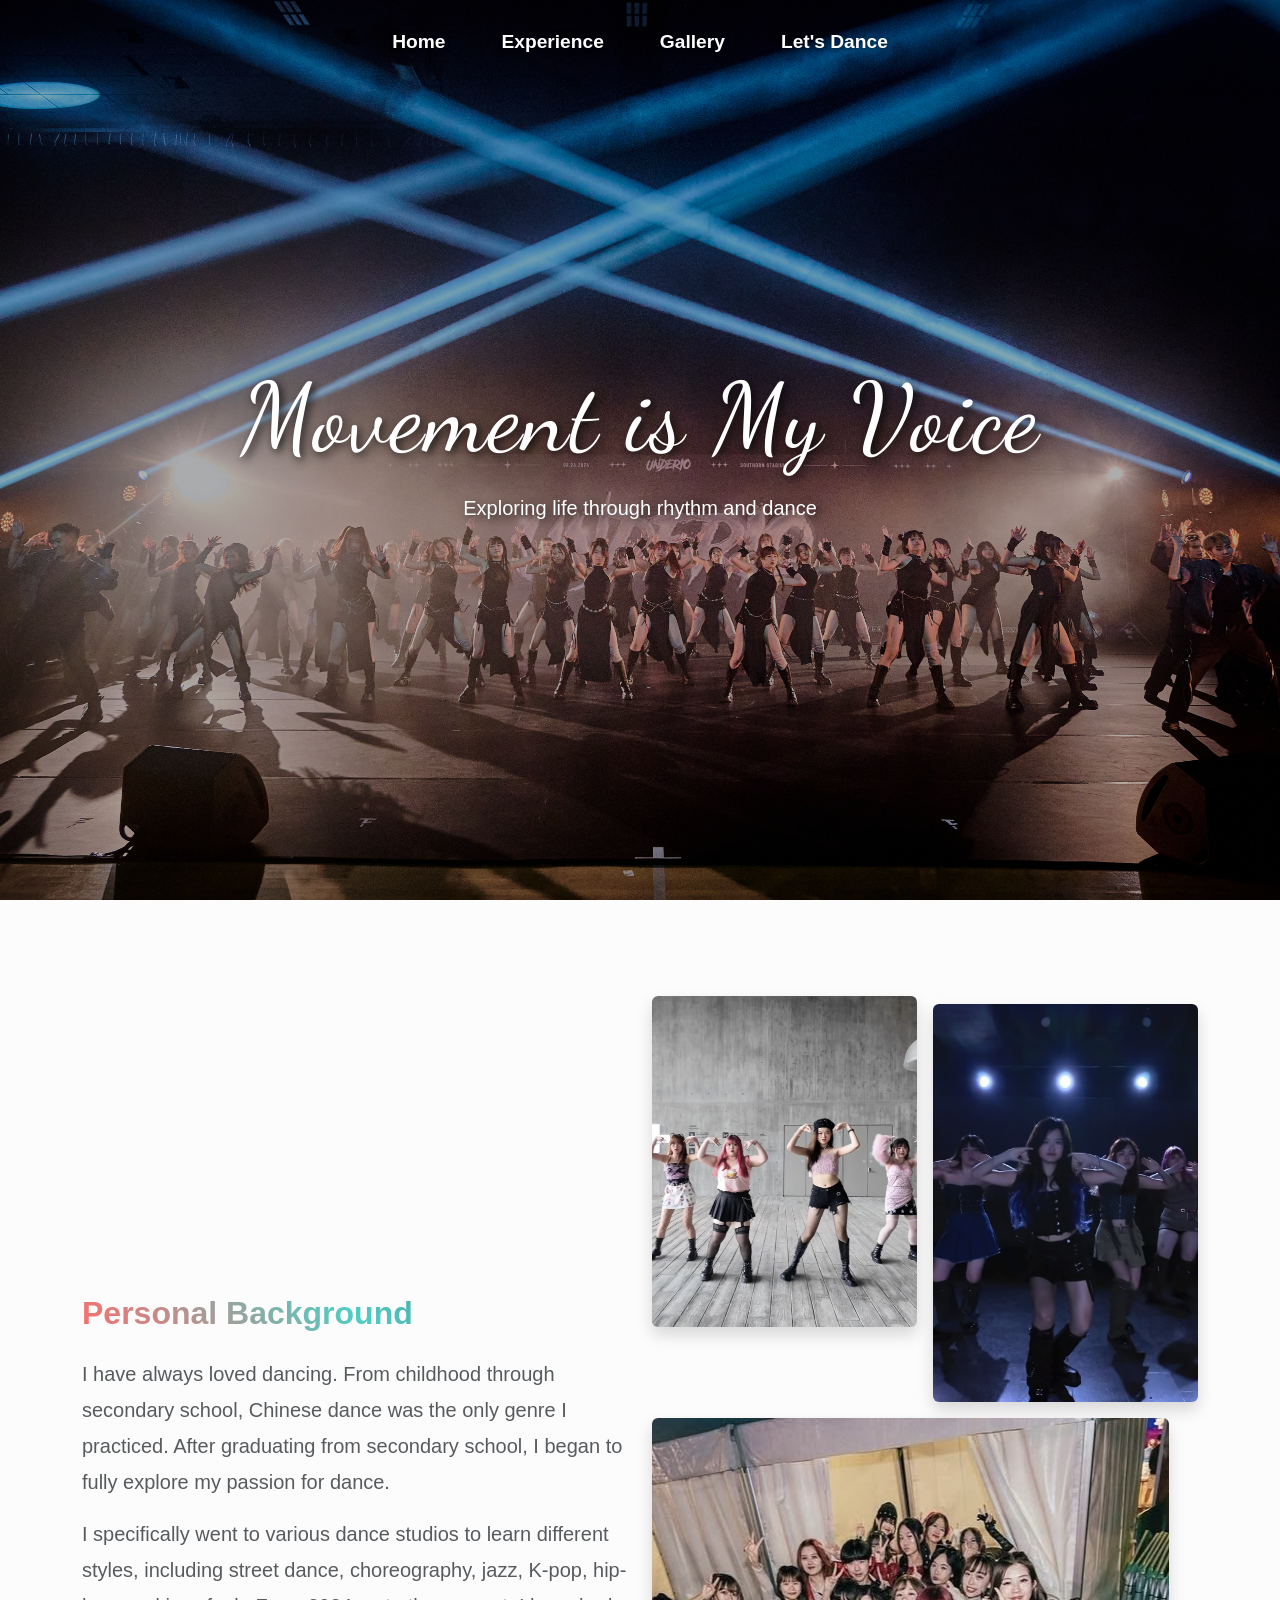
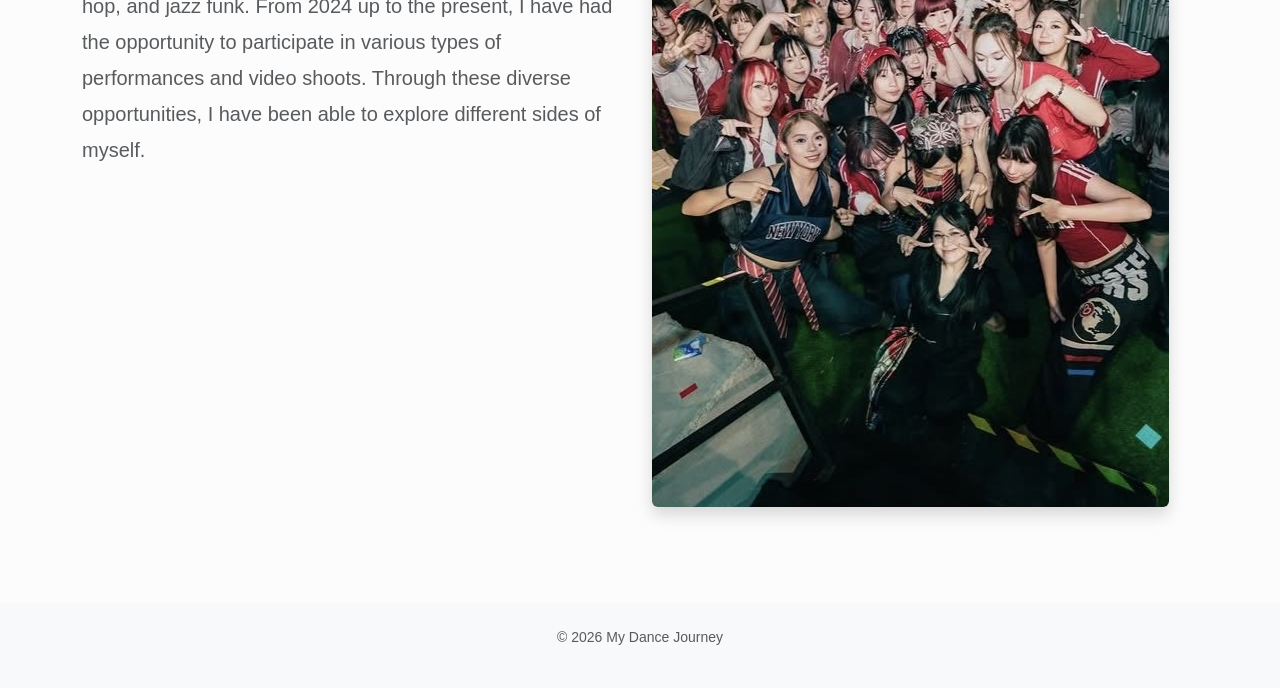
<file: index.html>
<!DOCTYPE html>
<html lang="en">
<head>
    <meta charset="UTF-8">
    <meta name="viewport" content="width=device-width, initial-scale=1.0">
    <title>My Dance Journey - Home</title>
    
    <link href="https://cdn.jsdelivr.net/npm/bootstrap@5.3.0/dist/css/bootstrap.min.css" rel="stylesheet">
    
    <link href="https://fonts.googleapis.com/css2?family=Dancing+Script:wght@700&display=swap" rel="stylesheet">
    
    <link rel="stylesheet" href="styles.css">
</head>
<body>

    <nav class="navbar navbar-expand-lg navbar-dark fixed-top custom-navbar">
        <div class="container-fluid">
            <button class="navbar-toggler" type="button" data-bs-toggle="collapse" data-bs-target="#navbarNav">
                <span class="navbar-toggler-icon"></span>
            </button>
            <div class="collapse navbar-collapse justify-content-center" id="navbarNav">
                <ul class="navbar-nav">
                    <li class="nav-item">
                        <a class="nav-link active" href="index.html">Home</a>
                    </li>
                    <li class="nav-item">
                        <a class="nav-link" href="experience.html">Experience</a>
                    </li>
                    <li class="nav-item">
                        <a class="nav-link" href="gallery.html">Gallery</a>
                    </li>
                    <li class="nav-item">
                        <a class="nav-link" href="letsdance.html">Let's Dance</a>
                    </li>
                </ul>
            </div>
        </div>
    </nav>

    <header class="hero-section d-flex align-items-center justify-content-center text-center">
        <div class="hero-content">
            <h1 class="display-1 slogan-font text-white shadow-text">Movement is My Voice</h1>
            <p class="lead text-white shadow-text mt-3">Exploring life through rhythm and dance</p>
        </div>
    </header>

    <section class="container py-5 my-5">
        <div class="row align-items-center">
            <div class="col-lg-6 mb-4">
                <h2 class="colorful-heading mb-4">Personal Background</h2>
                <p class="fs-5 text-muted line-height-large">
                    I have always loved dancing. From childhood through secondary school, Chinese dance was the only genre I practiced. After graduating from secondary school, I began to fully explore my passion for dance. 
                </p>
                <p class="fs-5 text-muted line-height-large">
                    I specifically went to various dance studios to learn different styles, including street dance, choreography, jazz, K-pop, hip-hop, and jazz funk. From 2024 up to the present, I have had the opportunity to participate in various types of performances and video shoots. Through these diverse opportunities, I have been able to explore different sides of myself.
                </p>
            </div>
            
            <div class="col-lg-6">
                <div class="row g-3">
                    <div class="col-6">
                        <img src="images/Kpop dance cover_.jpg" alt="Dancing silhouette" class="img-fluid rounded shadow hover-zoom">
                    </div>
                    <div class="col-6 mt-4">
                        <img src="images/Kpop dance cover_(1).jpg" alt="Street dance" class="img-fluid rounded shadow hover-zoom">
                    </div>
                    <div class="col-12">
                        <img src="images/InOut Dance Showcase x AIA Carnival 2026 16_2(1).jpg" alt="Dance performance" class="img-fluid rounded shadow hover-zoom">
                    </div>
                </div>
            </div>
        </div>
    </section>

    <footer class="text-center py-4 bg-light">
        <p class="text-muted small">&copy; 2026 My Dance Journey</p>
    </footer>

    <script src="https://cdn.jsdelivr.net/npm/bootstrap@5.3.0/dist/js/bootstrap.bundle.min.js"></script>
</body>
</html>
</file>
<file: styles.css>
/* General Settings */
body {
    font-family: 'Segoe UI', Tahoma, Geneva, Verdana, sans-serif;
    background-color: #fcfcfc;
}

/* Navbar */
.custom-navbar {
    background-color: transparent; 
    transition: background-color 0.4s ease;
    padding: 20px 0;
}

.custom-navbar .nav-link {
    color: white !important;
    font-weight: 600;
    font-size: 1.2rem;
    margin: 0 20px; /* Space between centered items */
    text-shadow: 1px 1px 4px rgba(0,0,0,0.5); /* Helps visibility on bright images */
}

.custom-navbar .nav-link:hover {
    color: #4ecdc4 !important; 
}

/* Hero Section */
.hero-section {
    height: 100vh; 
    background-image: linear-gradient(rgba(0, 0, 0, 0.3), rgba(0, 0, 0, 0.3)), 
                      url('images/UNDER10 Showcase 2024 24_8.jpg');
    background-size: cover;
    background-position: center;
}

/* Handwritten Slogan */
.slogan-font {
    font-family: 'Dancing Script', cursive;
    font-size: 6rem !important;
    letter-spacing: 2px;
}

.shadow-text {
    text-shadow: 3px 3px 10px rgba(0, 0, 0, 0.8);
}

/* Colorful Text for Headings */
.colorful-heading {
    background: linear-gradient(45deg, #ff6b6b, #4ecdc4, #556270);
    -webkit-background-clip: text;
    -webkit-text-fill-color: transparent;
    font-weight: bold;
}

/* Typography tweaks */
.line-height-large {
    line-height: 1.8;
}

/* Image Hover Animation */
.hover-zoom {
    transition: transform 0.3s ease-in-out;
}

.hover-zoom:hover {
    transform: scale(1.03);
}

/* Styling for the Experience Page Header */
.experience-hero {
    height: 50vh; /* Shorter than home page hero */
    background-image: linear-gradient(rgba(0, 0, 0, 0.4), rgba(0, 0, 0, 0.4)), 
                      url('images/UNDER10 Showcase 2024 24_8(1).jpg');
    background-size: cover;
    background-position: center;
    margin-bottom: 50px;
}

/* Ensure all experience images have a consistent height/look */
.experience-img {
    width: 100%;
    height: 350px;
    object-fit: cover;
    transition: transform 0.3s ease;
}

.experience-img:hover {
    transform: scale(1.02);
}

/* Spacing and Typography for Content */
.colorful-heading {
    font-size: 2rem;
    margin-bottom: 15px;
}

@media (max-width: 767px) {
    .order-2 { order: 2 !important; }
    .order-1 { order: 1 !important; }
}

/* --- Gallery Styles  --- */

.gallery-hero {
    height: 50vh;
    background-image: linear-gradient(rgba(0, 0, 0, 0.5), rgba(0, 0, 0, 0.5)), 
                      url('images/UNDER10 Showcase 2025 6_9(2).jpg');
    background-size: cover;
    background-position: center;
}

/* Image heights for different rows */
.main-height { height: 450px; }
.square-height { height: 300px; }
.medium-height { height: 350px; }
.small-height { height: 250px; }

.gallery-img {
    width: 100%;
    object-fit: cover; 
    transition: all 0.4s ease-in-out;
    filter: grayscale(20%);
}

/* Bonus: Interactive hover effect */
.gallery-img:hover {
    transform: scale(1.05);
    filter: grayscale(0%);
    box-shadow: 0 10px 20px rgba(0,0,0,0.3) !important;
    z-index: 10;
    cursor: pointer;
}

/* Mobile Tweak: On small screens, all images become standard height */
@media (max-width: 768px) {
    .gallery-img {
        height: 250px !important;
    }
}

/* --- Let's Dance Page Styles --- */

.dance-hero {
    height: 50vh;
    background-image: linear-gradient(rgba(0, 0, 0, 0.4), rgba(0, 0, 0, 0.4)), 
                      url('images/PERFORMANCE VIDEO SHOOTING PROJECT 2025 1_3_(1).jpg');
    background-size: cover;
    background-position: center;
}

/* Benefit Cards */
.benefit-card {
    background: white;
    transition: transform 0.3s ease;
    height: 100%;
    border-bottom: 5px solid #ff6b6b; /* Colorful accent */
}

.benefit-card:hover {
    transform: translateY(-10px);
}

.icon-circle {
    font-size: 3rem;
    display: inline-block;
    padding: 10px;
}

/* Colorful Gradient Background for Form Section */
.bg-gradient-custom {
    background: linear-gradient(135deg, #ff6b6b 0%, #4ecdc4 100%);
}

/* Button */
.btn-primary {
    background-color: #ff6b6b;
    border: none;
    transition: background 0.3s;
}

.btn-primary:hover {
    background-color: #ee5253;
}

/* Form  */
.form-control, .form-select {
    border: 1px solid #eee;
    padding: 12px;
}

.form-control:focus {
    border-color: #4ecdc4;
    box-shadow: 0 0 0 0.25rem rgba(78, 205, 196, 0.25);
}

/* Let's Dance Style Cards */

.style-card {
    transition: all 0.3s ease;
    overflow: hidden;
}

.style-card:hover {
    transform: translateY(-10px);
    box-shadow: 0 15px 30px rgba(0,0,0,0.1) !important;
}

.style-img {
    height: 200px;
    object-fit: cover;
}

/* Large card */
.bg-gradient-custom {
    background: linear-gradient(135deg, #ff6b6b 0%, #4ecdc4 100%);
}

/* Typography for the cards */
.card-body h5 {
    color: #ff6b6b; /* Matching the colorful theme */
}
</file>
